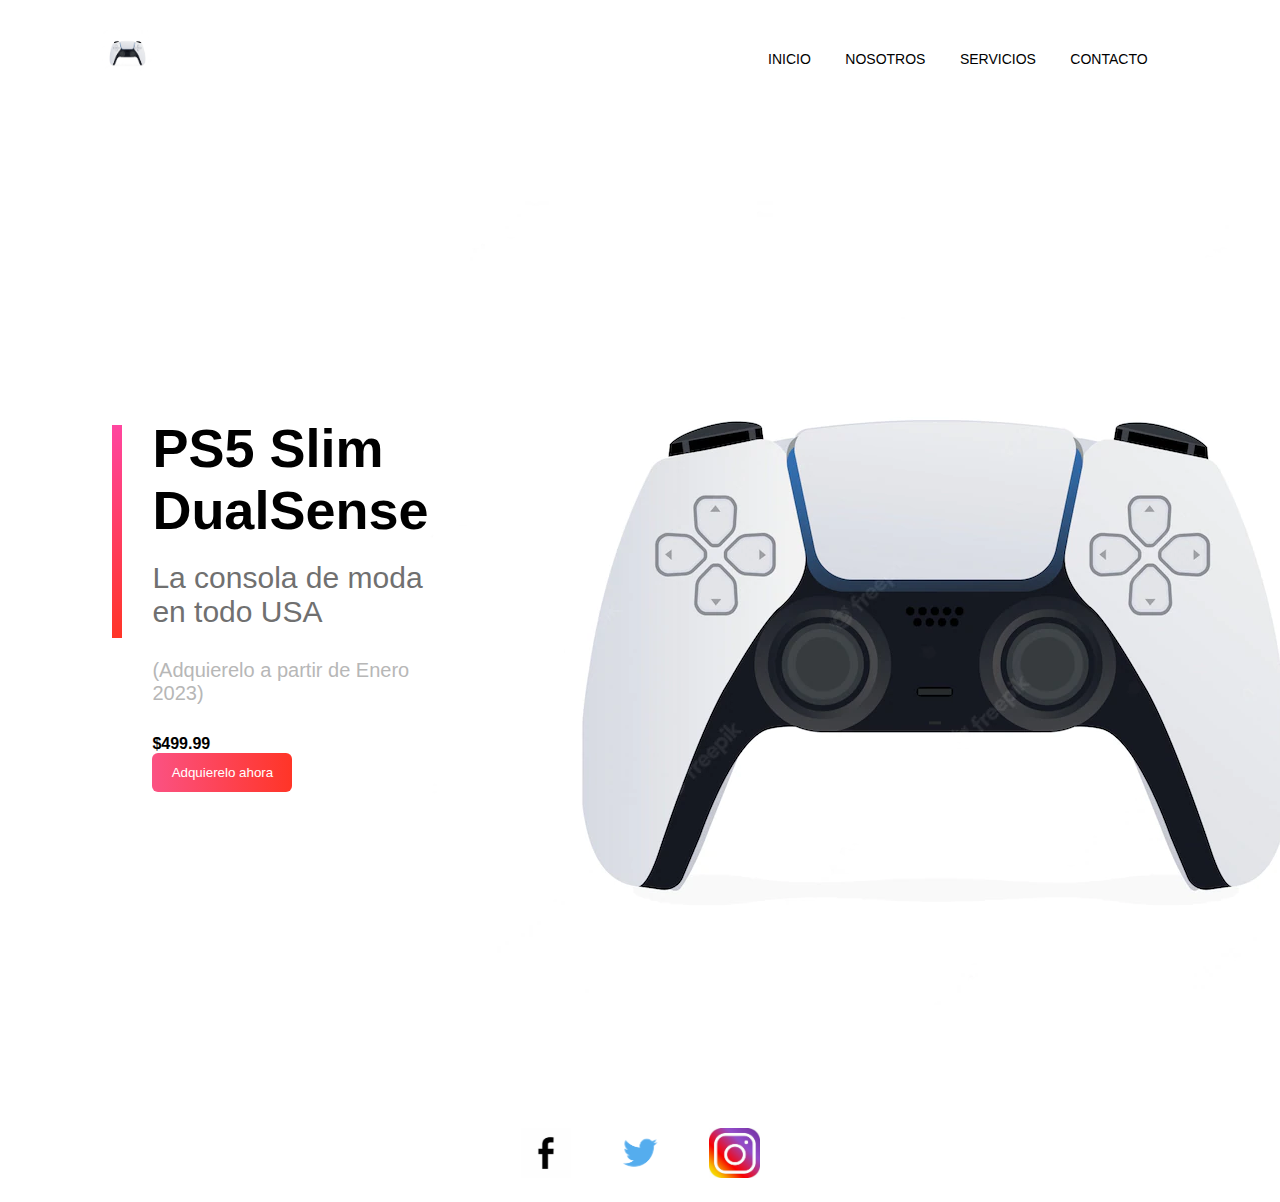
<file: index.html>
<!DOCTYPE html>
<html lang="en">
<head>
    <meta name="description" content="Venta de PS5 en USA">
    <meta name="keywords" content="PS5, venta, PS4, accesorios, controles">
    <meta charset="UTF-8">
    <meta http-equiv="X-UA-Compatible" content="IE=edge">
    <meta name="viewport" content="width=device-width, initial-scale=1.0">
    <title>PS5 | @EGaming</title>
    <link rel="icon" href="./media/video-game-controller-vector-design_69367-51.webp"> 
    <link rel="stylesheet" href="./css/style.css">
</head>
<body>
    <div class="container">
        <div class="navbar">
            <img src="./media/video-game-controller-vector-design_69367-51.webp" class="logo" alt="control ps5">
            <nav>
                <ul id="menuList">
                    <li><a href="#">INICIO</a></li>
                    <li><a href="./nosotros.html">NOSOTROS</a></li>
                    <li><a href="./servicios.html">SERVICIOS</a></li>
                    <li><a href="./contacto.html">CONTACTO</a></li>
                </ul>
            </nav>
            <img src="./media/OIP.jfif" class="menu-icon" onclick="togglemenu()">
    </div>

    <div class="row">
        <div class="col-1">
            <h2>PS5 Slim<br>DualSense</h2>
            <h3>La consola de moda en todo USA</h3>
            <p>(Adquierelo a partir de Enero 2023)</p>
            <h4>$499.99</h4>
            <button type="button">Adquierelo ahora<img src="./media/right.jfif">
            </button>
            </div>
            <div class="col-2">
                <img src="./media/video-game-controller-vector-design_69367-51.webp" class="Controller" alt="control ps5">
                <div class="color-box"></div>
                <div class="add-btn">
                    <img src="./media/231458.png">
                    <p><small>Añadir al carro</small></p>
                </div>
            </div>
        </div>

        <div class="social-links">
            <img src="./media/OIP (1).jfif">
            <img src="./media/R.png">
            <img src="./media/OIP (2).jfif"> 
        </div>

    </div>
    
    <script>
        var menuList = document.getElementById("menuList");
        menuList.style.maxHeight = "0px";
        function togglemenu() {
            if(menuList.style.maxHeight == "0px")
            {
                menuList.style.maxHeight = "130px";
            }
            else
            {
                menuList.style.maxHeight = "0px";
            }
        }
    </script>


</body>
</html>
</file>
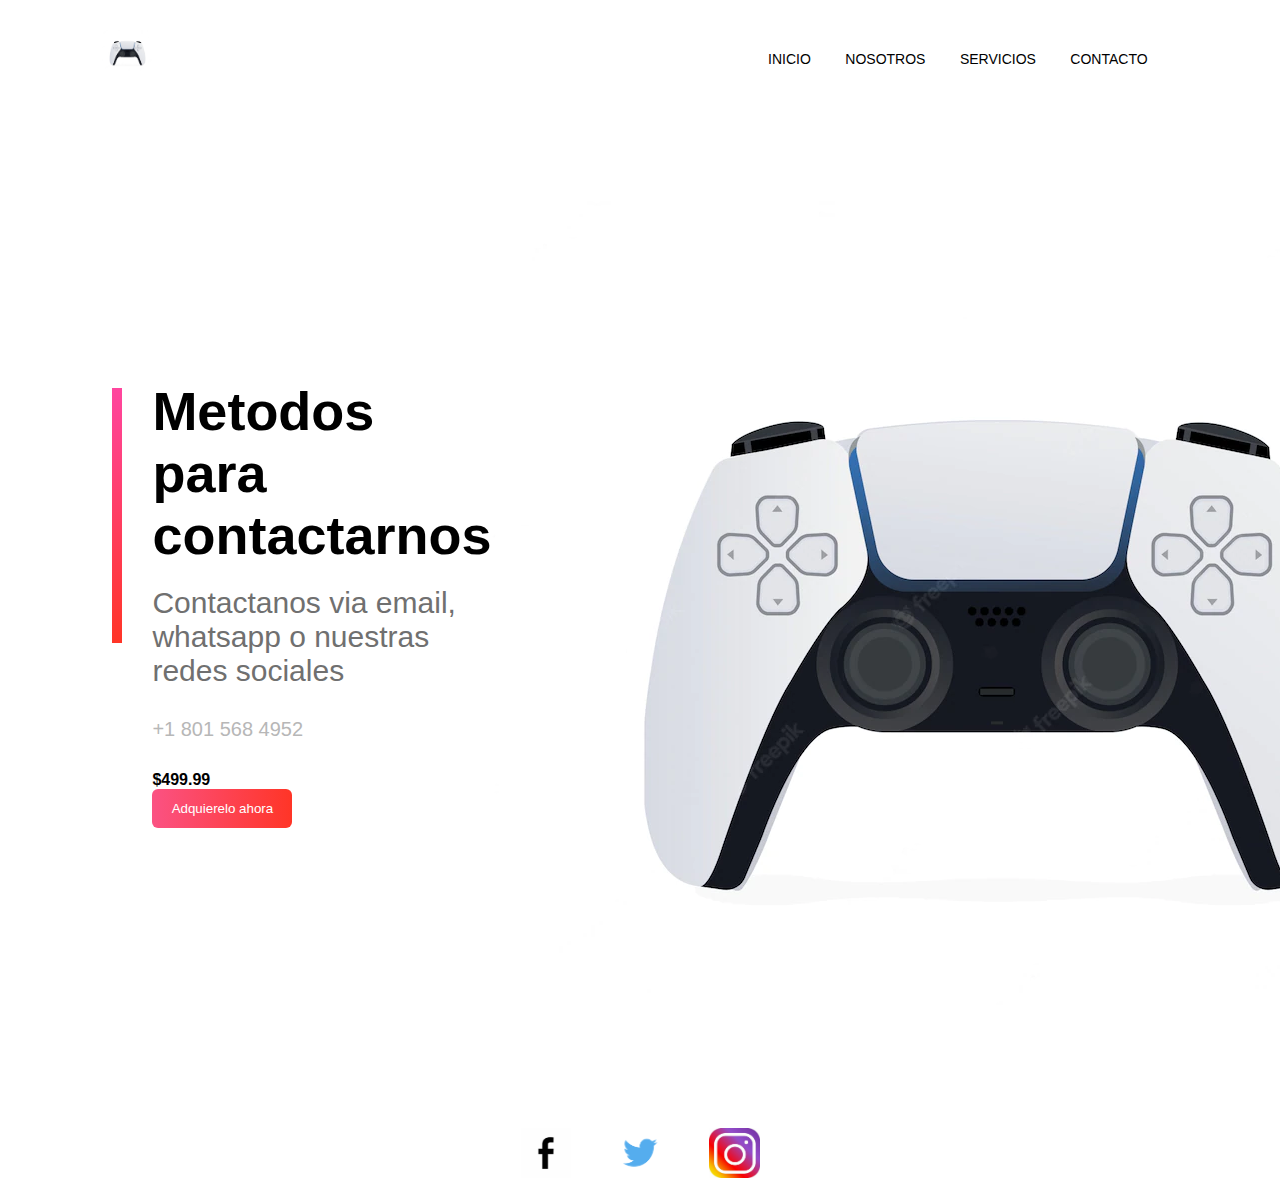
<file: contacto.html>
<!DOCTYPE html>
<html lang="en">
<head>
    <meta name="description" content="Venta de PS5 en USA">
    <meta name="keywords" content="PS5, venta, PS4, accesorios, controles">
    <meta charset="UTF-8">
    <meta http-equiv="X-UA-Compatible" content="IE=edge">
    <meta name="viewport" content="width=device-width, initial-scale=1.0">
    <title>Contacto | @EGaming</title>
    <link rel="icon" href="./media/video-game-controller-vector-design_69367-51.webp"> 
    <link rel="stylesheet" href="./css/style.css">
</head>
<body>
    <div class="container">
        <div class="navbar">
            <img src="./media/video-game-controller-vector-design_69367-51.webp" class="logo">
            <nav>
                <ul id="menuList">
                    <li><a href="./index.html">INICIO</a></li>
                    <li><a href="./nosotros.html">NOSOTROS</a></li>
                    <li><a href="./servicios.html">SERVICIOS</a></li>
                    <li><a href="#">CONTACTO</a></li>
                </ul>
            </nav>
            <img src="./media/OIP.jfif" class="menu-icon" onclick="togglemenu()">
    </div>

    <div class="row">
        <div class="col-1">
            <h2>Metodos para <br>contactarnos<br></h2>
            <h3>Contactanos via email, whatsapp o nuestras redes sociales</h3>
            <p>+1 801 568 4952</p>
            <h4>$499.99</h4>
            <button type="button">Adquierelo ahora<img src="./media/right.jfif">
            </button>
            </div>
            <div class="col-2">
                <img src="./media/video-game-controller-vector-design_69367-51.webp" class="Controller">
                <div class="color-box"></div>
                <div class="add-btn">
                    <img src="./media/231458.png">
                    <p><small>Añadir al carro</small></p>
                </div>
            </div>
        </div>

        <div class="social-links">
            <img src="./media/OIP (1).jfif">
            <img src="./media/R.png">
            <img src="./media/OIP (2).jfif"> 
        </div>

    </div>
    
    <script>
        var menuList = document.getElementById("menuList");
        menuList.style.maxHeight = "0px";
        function togglemenu() {
            if(menuList.style.maxHeight == "0px")
            {
                menuList.style.maxHeight = "130px";
            }
            else
            {
                menuList.style.maxHeight = "0px";
            }
        }
    </script>


</body>
</html>
</file>
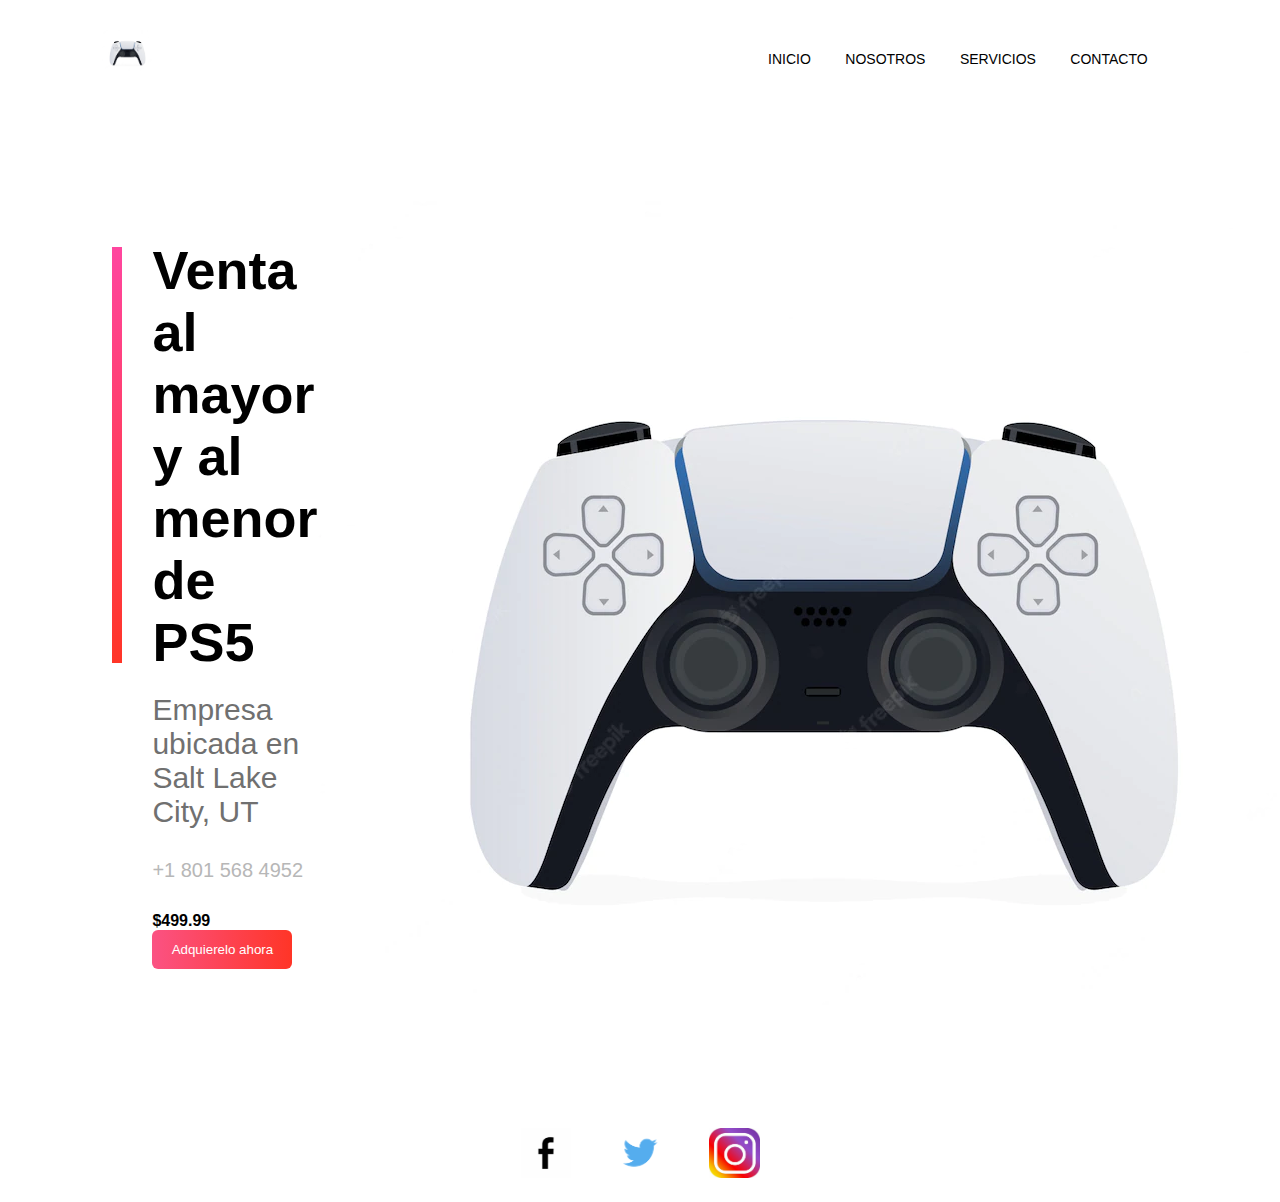
<file: nosotros.html>
<!DOCTYPE html>
<html lang="en">
<head>
    <meta name="description" content="Venta de PS5 en USA">
    <meta name="keywords" content="PS5, venta, PS4, accesorios, controles">
    <meta charset="UTF-8">
    <meta http-equiv="X-UA-Compatible" content="IE=edge">
    <meta name="viewport" content="width=device-width, initial-scale=1.0">
    <title>Acerca de @EGaming</title>
    <link rel="icon" href="./media/video-game-controller-vector-design_69367-51.webp"> 
    <link rel="stylesheet" href="./css/style.css">
</head>
<body>
    <div class="container">
        <div class="navbar">
            <img src="./media/video-game-controller-vector-design_69367-51.webp" class="logo" alt="control ps5">
            <nav>
                <ul id="menuList">
                    <li><a href="./index.html">INICIO</a></li>
                    <li><a href="#">NOSOTROS</a></li>
                    <li><a href="./servicios.html">SERVICIOS</a></li>
                    <li><a href="./contacto.html">CONTACTO</a></li>
                </ul>
            </nav>
            <img src="./media/OIP.jfif" class="menu-icon" onclick="togglemenu()">
    </div>

    <div class="row">
        <div class="col-1">
            <h2>Venta al mayor y al menor de PS5<br></h2>
            <h3>Empresa ubicada en Salt Lake City, UT</h3>
            <p>+1 801 568 4952</p>
            <h4>$499.99</h4>
            <button type="button">Adquierelo ahora<img src="./media/right.jfif">
            </button>
            </div>
            <div class="col-2">
                <img src="./media/video-game-controller-vector-design_69367-51.webp" class="Controller" alt="control ps5">
                <div class="color-box"></div>
                <div class="add-btn">
                    <img src="./media/231458.png">
                    <p><small>Añadir al carro</small></p>
                </div>
            </div>
        </div>

        <div class="social-links">
            <img src="./media/OIP (1).jfif">
            <img src="./media/R.png">
            <img src="./media/OIP (2).jfif"> 
        </div>

    </div>
    
    <script>
        var menuList = document.getElementById("menuList");
        menuList.style.maxHeight = "0px";
        function togglemenu() {
            if(menuList.style.maxHeight == "0px")
            {
                menuList.style.maxHeight = "130px";
            }
            else
            {
                menuList.style.maxHeight = "0px";
            }
        }
    </script>


</body>
</html>
</file>
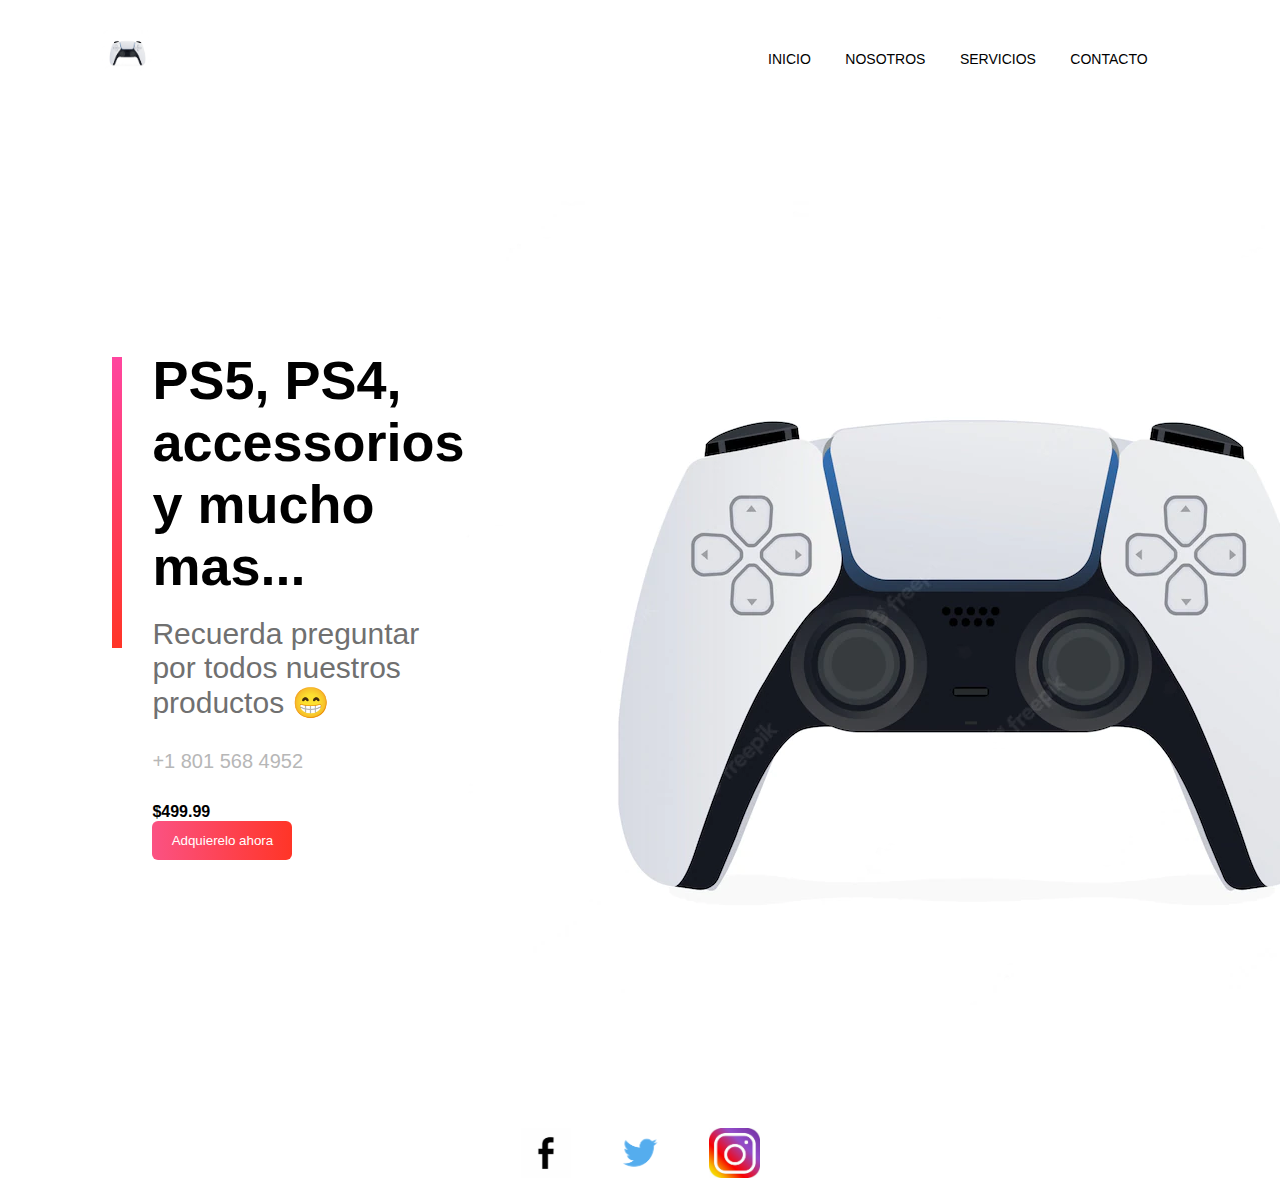
<file: servicios.html>
<!DOCTYPE html>
<html lang="en">
<head>
    <meta name="description" content="Venta de PS5 en USA">
    <meta name="keywords" content="PS5, venta, PS4, accesorios, controles">
    <meta charset="UTF-8">
    <meta http-equiv="X-UA-Compatible" content="IE=edge">
    <meta name="viewport" content="width=device-width, initial-scale=1.0">
    <title>Nuestros Servicios | @EGaming</title>
    <link rel="icon" href="./media/video-game-controller-vector-design_69367-51.webp"> 
    <link rel="stylesheet" href="./css/style.css">
</head>
<body>
    <div class="container">
        <div class="navbar">
            <img src="./media/video-game-controller-vector-design_69367-51.webp" class="logo">
            <nav>
                <ul id="menuList">
                    <li><a href="./index.html">INICIO</a></li>
                    <li><a href="./nosotros.html">NOSOTROS</a></li>
                    <li><a href="#">SERVICIOS</a></li>
                    <li><a href="./contacto.html">CONTACTO</a></li>
                </ul>
            </nav>
            <img src="./media/OIP.jfif" class="menu-icon" onclick="togglemenu()">
    </div>

    <div class="row">
        <div class="col-1">
            <h2>PS5, PS4, accessorios y mucho mas...<br></h2>
            <h3>Recuerda preguntar por todos nuestros productos 😁</h3>
            <p>+1 801 568 4952</p>
            <h4>$499.99</h4>
            <button type="button">Adquierelo ahora<img src="./media/right.jfif">
            </button>
            </div>
            <div class="col-2">
                <img src="./media/video-game-controller-vector-design_69367-51.webp" class="Controller">
                <div class="color-box"></div>
                <div class="add-btn">
                    <img src="./media/231458.png">
                    <p><small>Añadir al carro</small></p>
                </div>
            </div>
        </div>

        <div class="social-links">
            <img src="./media/OIP (1).jfif">
            <img src="./media/R.png">
            <img src="./media/OIP (2).jfif"> 
        </div>

    </div>
    
    <script>
        var menuList = document.getElementById("menuList");
        menuList.style.maxHeight = "0px";
        function togglemenu() {
            if(menuList.style.maxHeight == "0px")
            {
                menuList.style.maxHeight = "130px";
            }
            else
            {
                menuList.style.maxHeight = "0px";
            }
        }
    </script>


</body>
</html>
</file>
<file: css/style.css>
* {
    margin: 0;
    padding: 0;
    font-family: sans-serif;
}

.container {
    width: 100%;
    min-height: 100vh;
    padding-left: 8%;
    padding-right: 8%;
    box-sizing: border-box;
}

.navbar {
    width: 100%;
    display: flex;
    align-items: center;
}

.logo {
    width: 50px;
    cursor: pointer;
    margin: 30px 0;
}

.menu-icon {
    width: 25px;
    cursor: pointer;
    display: none;
}

nav {
    flex: 1;
    text-align: right;
}

nav ul li {
    list-style: none;
    display: inline-block;
    margin-right: 30px;

}

nav ul li a {
    text-decoration: none;
    color: #000;
    font-size: 14px;
}

nav ul li a:hover {
    color: royalblue;
}

.row {
    display: flex;
    justify-content: space-between;
    align-items: center;
    margin: 100px 0;
}

.col-1 {
    flex-basis: 40%;
    position: relative;
    margin-left: 50px;
}

.col-1 h2 {
    font-size: 54px;
}

.col-1 h3 {
    font-size: 30px;
    color: #707070;
    font-weight: 100;
    margin: 20px 0 10px;
}

.col-1 p {
    font-size: 16px;
    color: #b7b7b7;
    font-weight: 100;
}

.col-1 p {
    margin: 30px 0;
    font-size: 20px;
}

button {
    width: 140px;
    border: 0;
    padding: 12px 10px;
    outline: none;
    color: #fff;
    background: linear-gradient(to right, #fb5283, #ff3527);
    border-radius: 6px;
    cursor: pointer;
    transition: 0.5s;
}

button img {
    width: 30px;
    display: none;
}

button:hover img {
    display: block;
}

button:hover {
    width: 160px;
    display: flex;
    align-items: center;
    justify-content: space-between;
}

.col-1::after {
    content: '';
    width: 10px;
    height: 57%;
    background: linear-gradient(#ff469f, #ff3527);
    position: absolute;
    left: -40px;
    top: 8px;
}

.col-2 {
    position: relative;
    flex-basis: 60%;
    display: flex;
    align-items: center;
}

.col-2 controller {
    width: 77%;
}

.color-box {
    position: absolute;
    right: 0;
    top: 0;
    background: linear-gradient(#ff54a2, #ff575a);
    border-radius: 20p 0 0 20px;
    height: 100%;
    width: 80%;
    z-index: -1;
    transform: translateX(150px);
}

add-btn img {
    width: 5%;
    margin-bottom: 5px;

}

.add-btn {
    text-align: center;
    color: #fff;
    cursor: pointer;
}

.social-links img {
    height: 50px;
    margin: 20px;
    cursor: pointer;
}

.social-links {
    text-align: center;
}

@media only screen and (max-width:700px) {
 
    nav ul {
        width: 100%;
        background: linear-gradient(#ff54a2, #ff575a);
        position: absolute;
        top: 75px;
        right: 0;
        z-index: 2;
    }

    nav ul li {
        display: block;
        margin-top: 10px;
        margin-bottom: 10px;
    }

    nav ul li a {
        color: #fff;
    }

    .menu-icon {
        display: block;
    }

    #menuList {
        overflow: hidden;
        transition: 0.5s;
    }

    .row {
        flex-direction: column-reverse;
        margin: 50px 0;
    }

    .col-2 {
        flex-basis: 100%;
        margin-bottom: 50px;
    }

    .col-2 .controller {
        width: 100%;
        margin: 100%;
    }

    .color-box {
        transform: translateX(75px);
    }

    .col-1 {
        flex-basis: 100%;
    }

    .col-1 h2 {
        font-size: 35px;
    }

    .col-1 h3 {
        font-size: 15px;
    }





}
</file>
